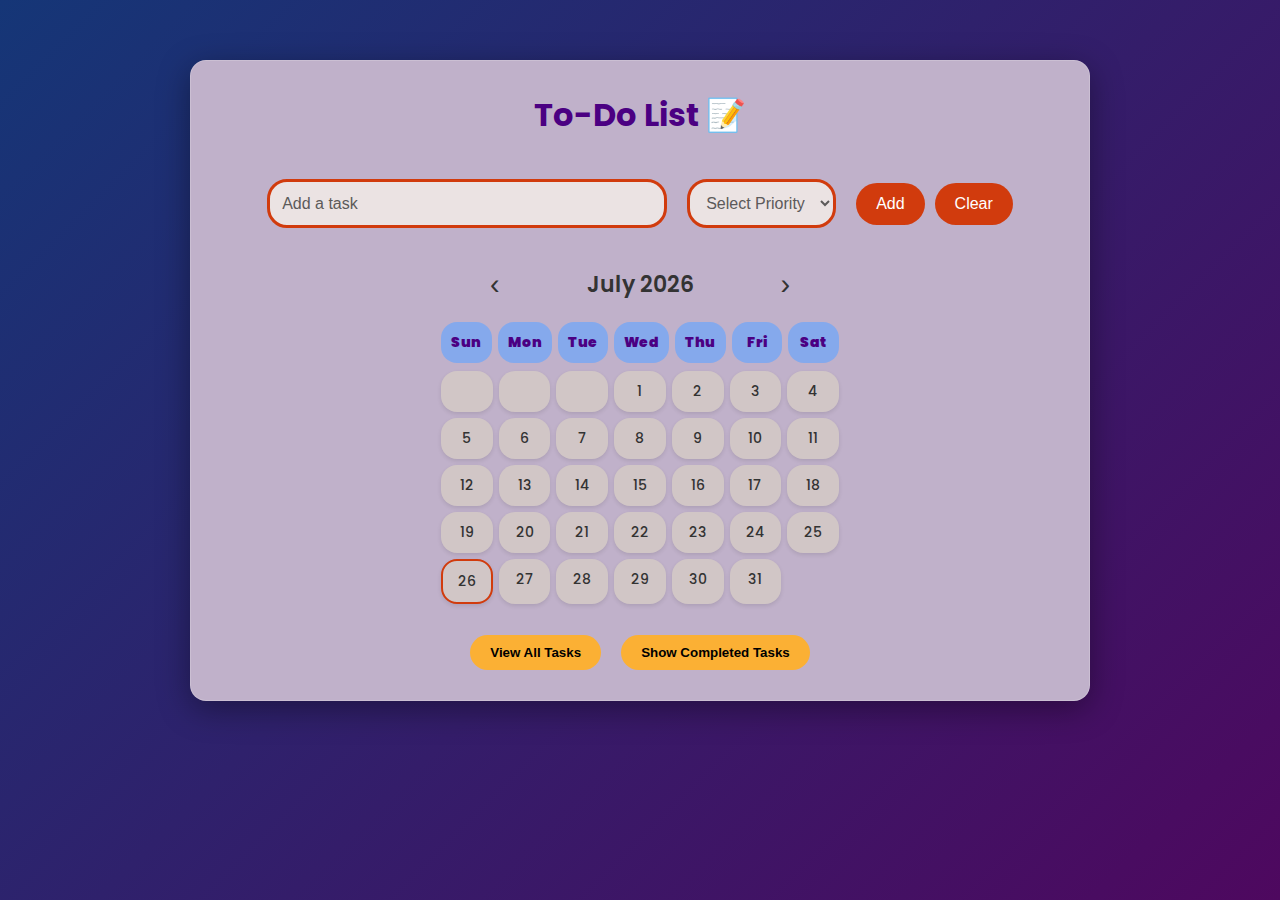
<file: index.html>
<!DOCTYPE html>
<html lang="en">

<head>
    <meta charset="UTF-8" />
    <meta name="viewport" content="width=device-width, initial-scale=1.0" />
    <title>To-Do List App</title>
    <link rel="stylesheet" href="style.css" />
</head>

<body>
    <div class="container">
        <h1 class="heading">To-Do List &#128221;</h1>

        <!-- Input + Controls -->
        <div class="input-section">
            <input type="text" id="task-input" placeholder="Add a task" />
            <select id="priority" required>
                <option value="" disabled selected hidden>Select Priority</option>
                <option value="Low">Low</option>
                <option value="Medium">Medium</option>
                <option value="High">High</option>
            </select>
            <div class="button-group">
                <button id="add-btn">Add</button>
                <button id="clear-btn">Clear</button>
            </div>
        </div>

        <!-- Calendar Section -->
        <div id="calendar-section">
            <div class="calendar-header">
                <button id="prev-month">&#8249;</button>
                <span id="month-year"></span>
                <button id="next-month">&#8250;</button>
            </div>
            <div id="calendar-days" class="calendar-days">
                <div>Sun</div>
                <div>Mon</div>
                <div>Tue</div>
                <div>Wed</div>
                <div>Thu</div>
                <div>Fri</div>
                <div>Sat</div>
            </div>
            <div id="calendar"></div>
        </div>

        <!-- Task List -->
        <div id="task-container">
            <ul id="task-list"></ul>
        </div>

        <!-- Controls -->
        <div class="footer-controls">
            <button id="view-all-btn">View All Tasks</button>
            <button id="completed-btn">Show Completed Tasks</button>
        </div>
    </div>

    <script src="script.js"></script>
    <script>
        document.getElementById("clear-btn").addEventListener("click", function () {
            document.getElementById("task-input").value = "";
        });
    </script>

</body>

</html>
</file>
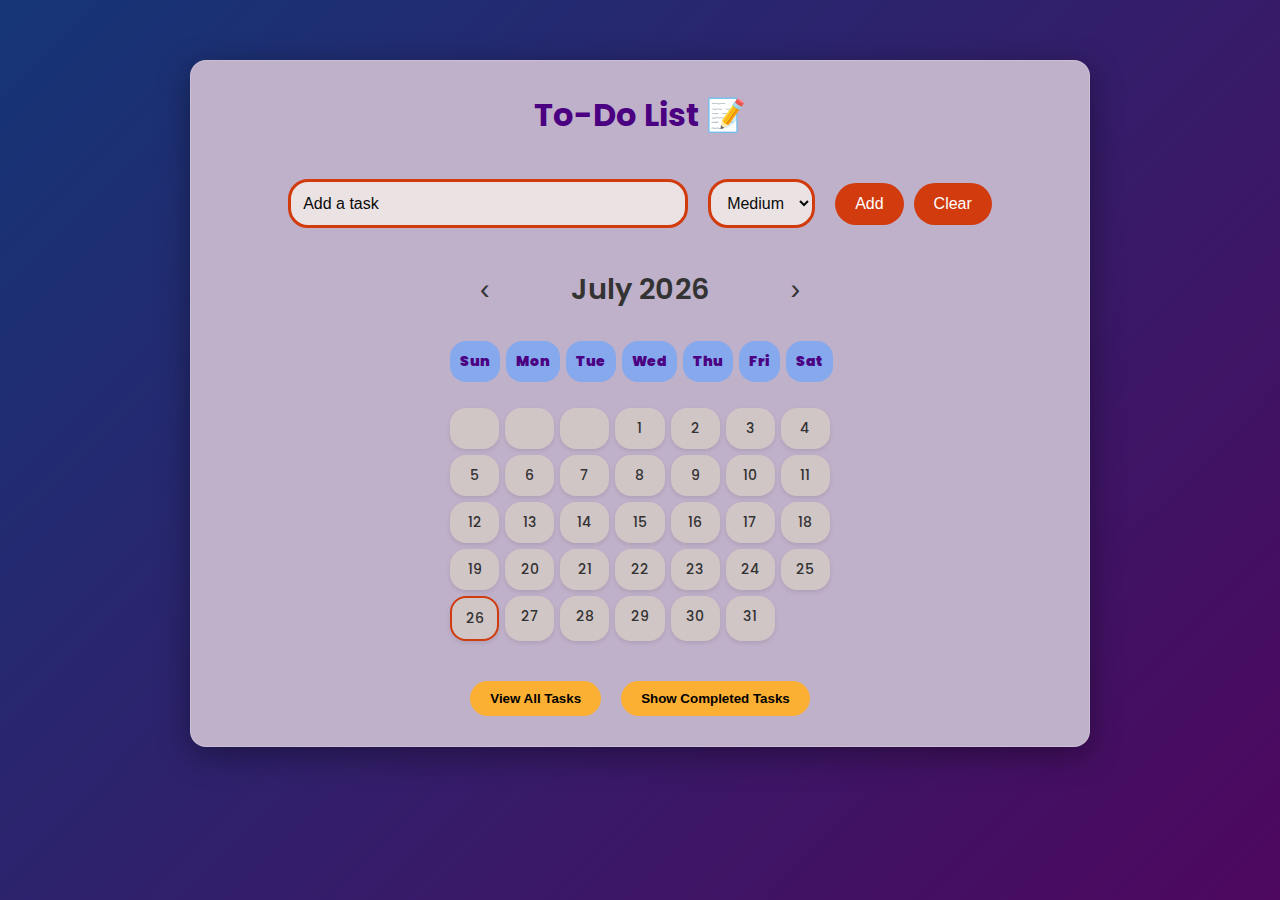
<file: index1.html>
<!DOCTYPE html>
<html lang="en">

<head>
    <meta charset="UTF-8" />
    <meta name="viewport" content="width=device-width, initial-scale=1.0" />
    <title>To-Do List App</title>
    <link rel="stylesheet" href="style1.css" />
</head>

<body>
    <div class="container">
        <h1 class="heading">To-Do List &#128221;</h1>

        <!-- Input + Controls -->
        <div class="input-section">
            <input type="text" id="task-input" placeholder="Add a task" />
            <select id="priority">
                <option value="Low">Low</option>
                <option value="Medium" selected>Medium</option>
                <option value="High">High</option>
            </select>
            <div class="button-group">
                <button id="add-btn">Add</button>
                <button id="clear-btn">Clear</button>
            </div>
        </div>

        <!-- Calendar Section -->
        <div id="calendar-section">
            <div class="calendar-header">
                <button id="prev-month">&#8249;</button>
                <span id="month-year"></span>
                <button id="next-month">&#8250;</button>
            </div>
            <div id="calendar-days" class="calendar-days">
                <div>Sun</div>
                <div>Mon</div>
                <div>Tue</div>
                <div>Wed</div>
                <div>Thu</div>
                <div>Fri</div>
                <div>Sat</div>
            </div>
            <div id="calendar"></div>
        </div>

        <!-- Task List -->
        <div id="task-container">
            <ul id="task-list"></ul>
        </div>

        <!-- Controls -->
        <div class="footer-controls">
            <button id="view-all-btn">View All Tasks</button>
            <button id="completed-btn">Show Completed Tasks</button>
        </div>
    </div>

    <script src="script.js"></script>
</body>

</html>
</file>
<file: style.css>
@import url('https://fonts.googleapis.com/css2?family=Poppins:wght@400;600&display=swap');

* {
    box-sizing: border-box;
    margin: 0;
    padding: 0;
}

body {
    font-family: 'Poppins', sans-serif;
    background: linear-gradient(135deg, #153677, #4e085f);
    min-height: 100vh;
    display: flex;
    justify-content: center;
    align-items: flex-start;
    padding-top: 60px;
    padding-bottom: 60px;
    color: #fff;
}

.heading {
    text-align: center;
    font-size: 2rem;
    color: #4B0082;
    margin-bottom: 40px;
    font-weight: bolder;
}

.container {
    background-color: #c0b1ca;
    box-shadow: 0 8px 32px rgba(0, 0, 0, 0.37);
    border-radius: 16px;
    padding: 30px;
    max-width: 900px;
    width: 95%;
    border: 1px solid rgba(255, 255, 255, 0.18);
}

.input-section {
    display: flex;
    flex-wrap: wrap;
    justify-content: center;
    gap: 20px;
    margin-bottom: 40px;
}

#task-input,
#priority {
    padding: 12px;
    font-size: 16px;
    border-radius: 20px;
    border: 3px solid #d13b0d;
    background-color: #ebe3e3;
    color: #0a0a0a;
}

#priority:focus {
    outline: none;
    border-color: #d13b0d;
    box-shadow: none;
}

#task-input:focus {
    border-color: #d13b0d;
    outline: none;
}

#task-input::placeholder {
    color: rgb(92, 90, 90);
    transition: color 0.3s ease;
}

#task-input {
    width: 400px;
    color: #0a0a0a;
}

#priority {
    min-width: 100px;
    color: rgb(92, 90, 90);
}

#priority:valid {
    color: rgb(0, 0, 0);
}
.button-group {
    display: flex;
    gap: 10px;
    flex-wrap: nowrap;
    align-items: center;
}

#add-btn,
#clear-btn {
    padding: 12px 20px;
    font-size: 16px;
    border: none;
    border-radius: 28px;
    cursor: pointer;
    background-color: #d13b0d;
    color: #fff;
    transition: background-color 0.3s;
}

#add-btn:hover,
#clear-btn:hover {
    background-color: #f83c03;
}

ul {
    list-style: none;
    padding: 0;
    margin: 0;
}

li {
    display: flex;
    color: #000;
    justify-content: space-between;
    align-items: center;
    background-color: rgba(255, 255, 255, 0.1);
    padding: 12px 16px;
    margin-bottom: 10px;
    border-radius: 12px;
    box-shadow: 0 2px 8px rgba(0, 0, 0, 0.4);
    transition: background-color 0.3s ease;
}

li:hover {
    background-color: rgba(99, 93, 93, 0.2);
}

li.completed {
    background-color: rgba(0, 0, 0, 0.05);
}

li.completed .task-text {
    color: #000;
}

.task-content {
    display: flex;
    align-items: center;
    gap: 12px;
    flex: 1;
}

.task-checkbox {
    width: 16px;
    height: 16px;
    accent-color: #4e085f;
    cursor: pointer;
}

.task-text {
    font-size: 14px;
    color: #000;
}

.remove-btn {
    background-color: transparent;
    color: rgb(44, 42, 42);
    border: 1px solid #555;
    font-size: 10px;
    width: 16px;
    height: 16px;
    border-radius: 50%;
    cursor: pointer;
    display: flex;
    align-items: center;
    justify-content: center;
    margin-left: 15px;
    transition: background-color 0.3s ease;
    line-height: 1;
}

.remove-btn:hover {
    background-color: #cfcfcf;
}

.task-meta {
    font-size: 12px;
    color: #333;
    display: flex;
    flex-direction: column;
    gap: 4px;
    margin-left: 12px;
}

.task-meta span {
    font-style: italic;
}

.priority-box {
    padding: 2px 6px;
    border-radius:5px;
    margin-left: 8px;
    font-size: 10px;
    font-weight: bold;
    color: white;
    display: inline-block;
    min-width: 50px;
    text-align: center;
}

.priority-High {
    background-color: #d80000;
}

.priority-Medium {
    background-color: #e68a00;
}

.priority-Low {
    background-color: #007000;
}


#calendar-section {
    text-align: center;
    margin: 30px 0;
    width: 100%;
    max-width: 400px;
    margin-left: auto;
    margin-right: auto;
}

.calendar-header {
    display: flex;
    justify-content: space-between;
    align-items: center;
    width: 100%;
    max-width: 320px;
    padding: 0 10px;
    margin: 20px auto;
    font-size: 22px;
    font-weight: 600;
    color: #333;
}

.calendar-header span {
    text-align: center;
    flex-grow: 1;
}

.calendar-header button {
    background: none;
    border: none;
    font-size: 1.8rem;
    cursor: pointer;
    color: #333;
    transition: transform 0.2s;
}

.calendar-header button:hover {
    transform: scale(1.2);
}

#calendar-days,
#calendar {
    display: grid;
    grid-template-columns: repeat(7, 1fr);
    gap: 6px;
    padding: 1px;
    text-align: center;
    margin-bottom: 6px;
}

#calendar-days div,
#calendar div {
    padding: 10px;
    font-size: 14px;
    font-weight: 500;
    border-radius: 16px;
}

#calendar-days div {
    background-color: #85a9ec;
    color: #4B0082;
    font-weight: 900;
}

#calendar div {
    background-color: #d1c6c6;
    color: #333;
    box-shadow: 0 2px 4px rgba(0, 0, 0, 0.1);
    transition: background-color 0.3s, transform 0.2s;
    cursor: pointer;
}

#calendar div:hover {
    background-color: #e0e0e0;
    transform: scale(1.05);
}

#calendar .selected {
    background-color: #4e085f;
    color: #fff;
}

#calendar .today {
    border: 2px solid #d13b0d;
}

.footer-controls {
    display: flex;
    justify-content: center;
    align-items: center;
    margin-top: 20px;
    flex-wrap: wrap;
    gap: 20px;
    color: #4e085f;
}

#view-all-btn,
#completed-btn {
    padding: 10px 20px;
    background-color: #fbb034;
    color: #000;
    border: none;
    border-radius: 20px;
    font-weight: bold;
    cursor: pointer;
}

#view-all-btn:hover,
#completed-btn:hover {
    background-color: #ffc74d;
}

@media (max-width: 500px) {
    .container {
        padding: 50px 20px;
    }

    .input-section {
        flex-direction: column;
        gap: 15px;
        align-items: center;
    }

    #task-input,
    #priority {
        font-size: 14px;
        width: 100%;
        padding: 10px;
    }

    .button-group {
        flex-wrap: wrap;
        justify-content: center;
        width: 100%;
    }

    #add-btn,
    #clear-btn {
        flex: 1;
        min-width: 120px;
    }

    #calendar-days div,
    #calendar div {
        font-size: 12px;
        padding: 6px 0;
    }

    .footer-controls {
        flex-direction: column;
    }
}
</file>
<file: style1.css>
@import url('https://fonts.googleapis.com/css2?family=Poppins:wght@400;600&display=swap');

* {
    box-sizing: border-box;
    margin: 0;
    padding: 0;
}

body {
    font-family: 'Poppins', sans-serif;
    background: linear-gradient(135deg, #153677, #4e085f);
    min-height: 100vh;
    display: flex;
    justify-content: center;
    align-items: flex-start;
    padding-top: 60px;
    padding-bottom: 60px;
    color: #fff;
}

.heading {
    text-align: center;
    font-size: 2rem;
    color: #4B0082;
    margin-bottom: 40px;
    font-weight: bolder;
}

.container {
    background-color: #c0b1ca;
    box-shadow: 0 8px 32px rgba(0, 0, 0, 0.37);
    border-radius: 16px;
    padding: 30px;
    max-width: 900px;
    width: 95%;
    border: 1px solid rgba(255, 255, 255, 0.18);
}

.input-section {
    display: flex;
    flex-wrap: wrap;
    justify-content: center;
    gap: 20px;
    margin-bottom: 40px;
}

#task-input,
#priority {
    padding: 12px;
    font-size: 16px;
    border-radius: 20px;
    border: 3px solid #d13b0d;
    background-color: #ebe3e3;
    color: #0a0a0a;
}

#task-input:focus {
    border-color: #d13b0d;
    outline: none;
}

#task-input::placeholder {
    color: #0a0a0a;
}

#task-input {
    width: 400px;
}

#priority {
    min-width: 100px;
}

.button-group {
    display: flex;
    gap: 10px;
    flex-wrap: nowrap;
    align-items: center;
}

#add-btn,
#clear-btn {
    padding: 12px 20px;
    font-size: 16px;
    border: none;
    border-radius: 28px;
    cursor: pointer;
    background-color: #d13b0d;
    color: #fff;
    transition: background-color 0.3s;
}

#add-btn:hover,
#clear-btn:hover {
    background-color: #f83c03;
}

ul {
    list-style: none;
    padding: 0;
    margin: 0;
}

li {
    display: flex;
    color: #000;
    justify-content: space-between;
    align-items: center;
    background-color: rgba(255, 255, 255, 0.1);
    padding: 12px 16px;
    margin-bottom: 10px;
    border-radius: 12px;
    box-shadow: 0 2px 8px rgba(0, 0, 0, 0.4);
    transition: background-color 0.3s ease;
}

li:hover {
    background-color: rgba(99, 93, 93, 0.2);
}

li.completed {
    background-color: rgba(0, 0, 0, 0.05);
}

li.completed .task-text {
    text-decoration: line-through;
    color: #000;
    font-style: italic;
}

.task-content {
    display: flex;
    align-items: center;
    gap: 12px;
    flex: 1;
}

.task-checkbox {
    width: 16px;
    height: 16px;
    accent-color: #4e085f;
    cursor: pointer;
}

.task-text {
    font-size: 14px;
    color: #000;
}

.remove-btn {
    background-color: #fff;
    color: #000;
    border: 1px solid #555;
    font-size: 14px;
    width: 16px;
    height: 16px;
    border-radius: 50%;
    cursor: pointer;
    display: flex;
    align-items: center;
    justify-content: center;
    margin-left: 15px;
    transition: background-color 0.3s ease;
}

.remove-btn:hover {
    background-color: #cfcfcf;
}

.task-meta {
    font-size: 12px;
    color: #333;
    display: flex;
    flex-direction: column;
    gap: 4px;
    margin-left: 12px;
}

.task-meta span {
    font-style: italic;
}

.priority-box {
    padding: 2px 8px;
    border-radius: 4px;
    margin-left: 8px;
    font-size: 12px;
    font-weight: bold;
    color: white;
    display: inline-block;
    min-width: 50px;
    text-align: center;
}

.priority-High {
    background-color: #d80000;
}

.priority-Medium {
    background-color: #e68a00;
}

.priority-Low {
    background-color: #007000;
}


#calendar-section {
    text-align: center;
    margin: 30px 0;
    width: 100%;
    max-width: 400px;
    margin-left: auto;
    margin-right: auto;
}

.calendar-header {
    display: flex;
    justify-content: space-between;
    align-items: center;
    width: 320px;
    margin: 20px auto;
    font-size: 1.8rem;
    font-weight: 600;
    color: #333;
}

.calendar-header span {
    text-align: center;
    flex-grow: 1;
}

.calendar-header button {
    background: none;
    border: none;
    font-size: 1.8rem;
    cursor: pointer;
    color: #333;
    transition: transform 0.2s;
}

.calendar-header button:hover {
    transform: scale(1.2);
}

#calendar-days,
#calendar {
    display: grid;
    grid-template-columns: repeat(7, 1fr);
    gap: 6px;
    padding: 10px;
    text-align: center;
    margin-bottom: 6px;
}

#calendar-days div,
#calendar div {
    padding: 10px;
    font-size: 14px;
    font-weight: 500;
    border-radius: 16px;
}

#calendar-days div {
    background-color: #85a9ec;
    color: #4B0082;
    font-weight: 900;
}

#calendar div {
    background-color: #d1c6c6;
    color: #333;
    box-shadow: 0 2px 4px rgba(0, 0, 0, 0.1);
    transition: background-color 0.3s, transform 0.2s;
    cursor: pointer;
}

#calendar div:hover {
    background-color: #e0e0e0;
    transform: scale(1.05);
}

#calendar .selected {
    background-color: #4e085f;
    color: #fff;
}

#calendar .today {
    border: 2px solid #d13b0d;
}

.footer-controls {
    display: flex;
    justify-content: center;
    align-items: center;
    margin-top: 20px;
    flex-wrap: wrap;
    gap: 20px;
    color: #4e085f;
}

#view-all-btn,
#completed-btn {
    padding: 10px 20px;
    background-color: #fbb034;
    color: #000;
    border: none;
    border-radius: 20px;
    font-weight: bold;
    cursor: pointer;
}

#view-all-btn:hover,
#completed-btn:hover {
    background-color: #ffc74d;
}

@media (max-width: 500px) {
    .container {
        padding: 50px 20px;
    }

    .input-section {
        flex-direction: column;
        gap: 15px;
        align-items: center;
    }

    #task-input,
    #priority {
        font-size: 14px;
        width: 100%;
        padding: 10px;
    }

    .button-group {
        flex-wrap: wrap;
        justify-content: center;
        width: 100%;
    }

    #add-btn,
    #clear-btn {
        flex: 1;
        min-width: 120px;
    }

    #calendar-days div,
    #calendar div {
        font-size: 12px;
        padding: 6px 0;
    }

    .footer-controls {
        flex-direction: column;
    }
}
</file>
